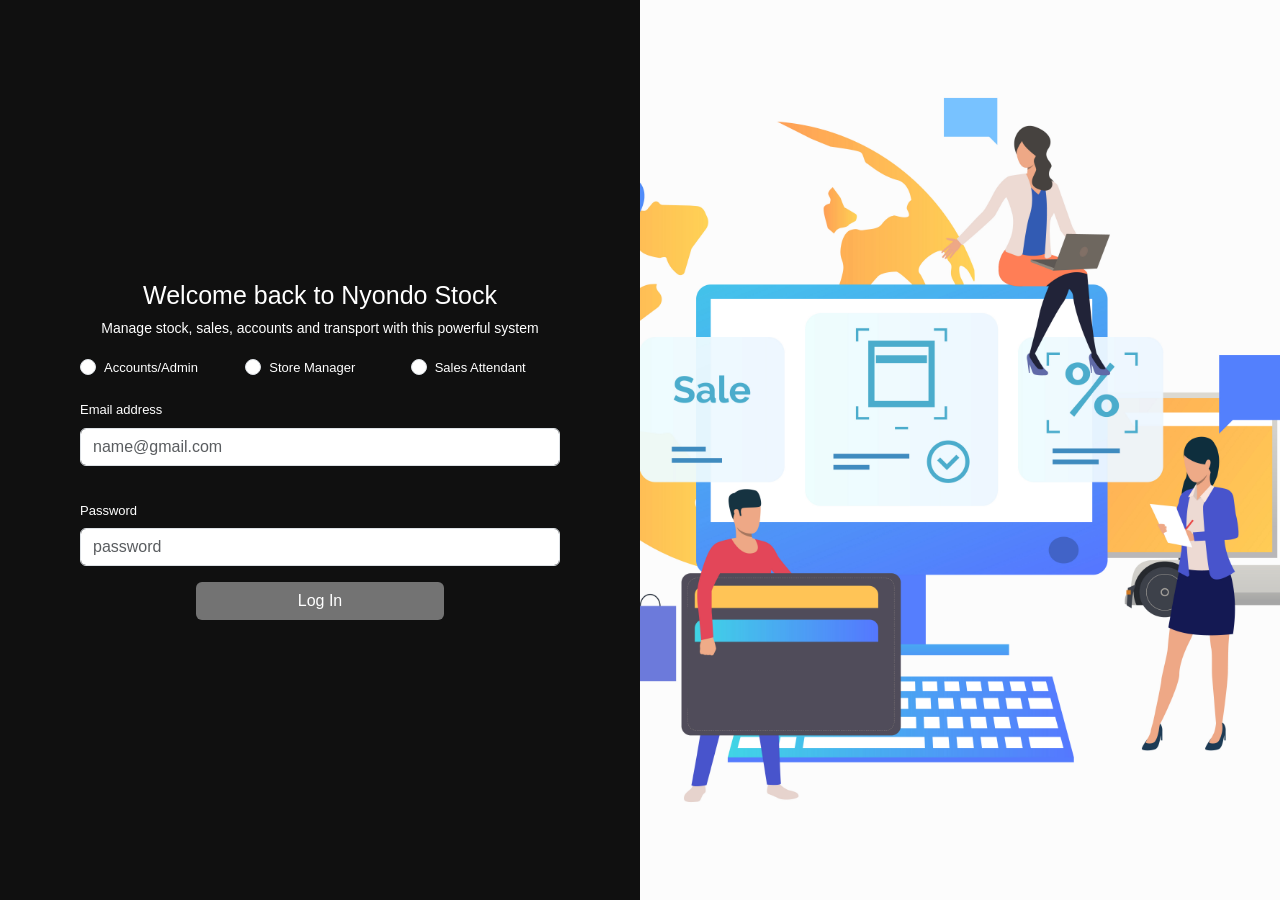
<file: index.html>
<!doctype html>
<html lang="en">

<head>
  <meta charset="UTF-8" />
  <meta name="viewport" content="width=device-width, initial-scale=1.0" />
  <title>Login | Nyondo</title>
  <link href="https://cdn.jsdelivr.net/npm/bootstrap@5.3.8/dist/css/bootstrap.min.css" rel="stylesheet"
    integrity="sha384-sRIl4kxILFvY47J16cr9ZwB07vP4J8+LH7qKQnuqkuIAvNWLzeN8tE5YBujZqJLB" crossorigin="anonymous" />
  <link rel="stylesheet" href="./css/style.css" />
</head>

<body>
  <div class="container-fluid auth-layout">
    <div class="row g-0 auth-row">
      <div class="col-md-6 form-pane">
        <div class="login-form-area">
            <div class="login-mobile-brand">
              <img src="./images/Nyondo.png" alt="Nyondo" class="login-mobile-logo" />
            </div>
            <h3>Welcome back to Nyondo Stock</h3>
            <p>
              Manage stock, sales, accounts and transport with this powerful
              system
            </p>
            <form>
              <div class="container-fluid px-0">
                <div class="row g-3">
                  <div class="col-4">
                    <div class="form-check form-check-inline">
                      <input class="form-check-input" type="radio" name="role" id="admin" value="admin" />
                      <label class="form-check-label" for="admin">Accounts/Admin</label>
                    </div>
                  </div>
                  <div class="col-4">
                    <div class="form-check form-check-inline">
                      <input class="form-check-input" type="radio" name="role" id="storeManager"
                        value="storeManager" />
                      <label class="form-check-label" for="storeManager">Store Manager</label>
                    </div>
                  </div>
                  <div class="col-4">
                    <div class="form-check form-check-inline">
                      <input class="form-check-input" type="radio" name="role" id="salesAttendant"
                        value="salesAttendant" />
                      <label class="form-check-label" for="salesAttendant">Sales Attendant</label>
                    </div>
                  </div>

                  <div class="mb-3">
                    <label for="email" class="form-label">Email address</label>
                    <input type="email" class="form-control" id="email" placeholder="name@gmail.com" />
                  </div>
                  <div class="mb-3">
                    <label for="password" class="form-label">Password</label>
                    <input type="password" class="form-control" id="password" placeholder="password" />
                  </div>
                  <button class="btn login">Log In</button>
                </div>
              </div>
            </form>
        </div>
      </div>
      <div class="col-md-6 image-pane">
        <img src="./images/19368.jpg" class="signup-image" />
      </div>
    </div>
  </div>

  <script src="https://cdn.jsdelivr.net/npm/@popperjs/core@2.11.8/dist/umd/popper.min.js"
    integrity="sha384-I7E8VVD/ismYTF4hNIPjVp/Zjvgyol6VFvRkX/vR+Vc4jQkC+hVqc2pM8ODewa9r"
    crossorigin="anonymous"></script>
  <script src="https://cdn.jsdelivr.net/npm/bootstrap@5.3.8/dist/js/bootstrap.min.js"
    integrity="sha384-G/EV+4j2dNv+tEPo3++6LCgdCROaejBqfUeNjuKAiuXbjrxilcCdDz6ZAVfHWe1Y"
    crossorigin="anonymous"></script>
</body>

</html>
</file>
<file: css/style.css>
html,
body {
  height: 100%;
  margin: 0;
  padding: 0;
  font-family: Verdana, Geneva, Tahoma, sans-serif;
}

/* Auth (mobile first) */
.auth-layout {
  min-height: 100vh;
  padding: 0;
}

.auth-row {
  min-height: 100vh;
}

.form-pane {
  min-height: 100vh;
  background: #101010;
  display: flex;
  align-items: center;
  justify-content: center;
}

.image-pane {
  display: none;
}

.signup-image {
  width: 100%;
  height: 100%;
  object-fit: cover;
}

.login-form-area {
  width: min(100%, 520px);
  padding: 32px 5px;
  margin: 5px;
}

.login-mobile-brand {
  display: flex;
  justify-content: center;
  margin-bottom: 10px;
}

.login-mobile-logo {
  width: 120px;
  height: auto;
}

.login {
  color: #fff;
  background-color: #737373;
  display: block;
  width: min(100%, 220px);
  margin: 0 auto;
}

.login:hover {
  background-color: #fff;
  color: #000;
}

.login-form-area label {
  color: #fff;
  font-size: 13px;
}

.login-form-area p {
  font-size: 14px;
  color: #fff;
  text-align: center;
}

.login-form-area h3 {
  color: #fff;
  font-size: 25px;
  text-align: center;
}

/* Manager dashboard shell (mobile first) */
.sidebar-layout {
  margin-top: 0;
  background: #f6f6f6;
  display: flex;
  flex-direction: column;
  width: 100%;
  position: static;
  z-index: auto;
  overflow-y: visible;
}

.sidebar-section-label {
  color: #504e4c;
  font-size: 10px;
  font-weight: 600;
  letter-spacing: 1.2px;
  text-transform: uppercase;
  padding: 12px 0 6px;
}

.nav-link {
  color: #504e4c;
  padding: 10px;
  cursor: pointer;
}

.nav-item {
  margin-bottom: 12px;
  background: #e7e7e5;
  border-radius: 8px;
}

.active {
  background: #a6a29f;
  color: #fff;
  border-radius: 8px;
}

.nav a {
  display: flex;
  align-items: center;
  gap: 12px;
  padding: 11px 20px;
  text-decoration: none;
  font-size: 13.5px;
  font-weight: 500;
  transition: all 0.2s;
}

.nav a:hover {
  background: #a6a29f;
  color: #fff;
  border-radius: 8px;
}

.logout a {
  margin-top: 20px;
  margin-bottom: 20px;
  padding: 10px;
  display: flex;
  gap: 12px;
}

.logout a:hover {
  background: #a6a29f;
  color: #fff;
  border-radius: 8px;
}

.main-wrapper {
  margin-left: 0;
  width: 100%;
  box-sizing: border-box;
  min-height: 100vh;
  overflow-y: visible;
  display: flex;
  flex-direction: column;
}

.topbar {
  background: #f6f6f6;
  border-radius: 9px;
  margin: 10px 3px 5px;
  padding: 10px 12px;
  display: flex;
  flex-wrap: wrap;
  gap: 12px;
  justify-content: space-between;
  align-items: center;
  position: sticky;
  top: 0;
  z-index: 1001;
}

.topbar-user {
  display: flex;
  margin-left: 0;
  align-items: center;
  gap: 10px;
}

small {
  color: #504e4c;
  font-size: 12px;
  display: block;
  margin-top: 1px;
}

h6 {
  color: #504e4c;
  font-size: 14px;
  margin: 0;
}

.avatar {
  width: 50px;
  height: 50px;
  border-radius: 50%;
  background: #d7b995;
  display: flex;
  align-items: center;
  justify-content: center;
  color: #fff;
  font-weight: 700;
  font-size: 18px;
  object-fit: cover;
}

.main-manager-dashboard,
.stock-list-main {
  background: #f6f6f6;
  border-radius: 10px;
  margin: 0 3px;
  padding: 10px 12px;
}

.dashboard-card {
  border-radius: 8px;
  color: #504e4c;
  border: none;
}

.total-stock-card {
  background: #e3ffcd;
}

.low-stock-card {
  background: #ffdbce;
}

.total-stock-value-card {
  background: #fff5d6;
}

.pending-deliveries-card {
  background: #d7e3ff;
}

/* Shared alert strips */
.alert-strip {
  border-radius: 10px;
  padding: 12px 16px;
  font-size: 13px;
  font-weight: 500;
  display: flex;
  align-items: center;
  gap: 10px;
  margin-bottom: 10px;
}

.alert-strip.warning {
  background: #fef3c7;
  color: #92400e;
}

.alert-strip.danger {
  background: #fee2e2;
  color: #991b1b;
  margin-top: 10px;
}

.alert-strip.info {
  background: #dbeafe;
  color: #1e40af;
}

.alert-strip.success {
  background: #d1fae5;
  color: #065f46;
}

/* Stock registration */
.form-heading {
  margin-bottom: 20px;
  border-bottom: 1px solid gray;
}

.form-container {
  background: #f6f6f6;
  border-radius: 10px;
}

.form-area {
  background: #fff;
  padding: 16px;
  border-radius: 19px;
  box-shadow: 0 2px 4px rgba(0, 0, 0, 0.1);
  margin: 12px 0 0;
}

.form-container .form-area label {
  color: #1f2937;
}

.section-card {
  background: #fff;
  border-radius: 14px;
  border: 1px solid #e2e8f0;
  overflow: hidden;
  margin: 12px 0 0;
}

.section-card-header {
  padding: 18px 20px;
  border-bottom: 1px solid #595859;
  display: flex;
  align-items: center;
  justify-content: space-between;
}

.section-card-header h6 {
  font-size: 14px;
  font-weight: 700;
  color: #1e293b;
  margin: 0;
}

.section-card-header p {
  font-size: 12px;
  color: #64748b;
  margin: 0;
}

.section-card-body {
  padding: 20px 14px;
}

.card.recently-added {
  width: 100%;
  background: #fff;
  border-radius: 14px;
  border: 1px solid #e2e8f0;
  overflow: hidden;
  margin: 12px 0 16px;
}

.card-header h6 {
  color: #000;
  font-size: 14px;
  font-weight: 600;
}

.card-header span {
  color: #64748b;
  font-size: 12px;
}

.badge-pill {
  display: inline-flex;
  align-items: center;
  padding: 4px 10px;
  border-radius: 20px;
  font-size: 11px;
  font-weight: 600;
}

.list-group-item {
  display: flex;
  align-items: center;
}

.list-group-item .badge-pill {
  margin-left: auto;
}

.badge-success {
  background: #d1fae5;
  color: #065f46;
}

.badge-warning {
  background: #fef3c7;
  color: #92400e;
}

.badge-danger {
  background: #fee2e2;
  color: #991b1b;
}

.badge-info {
  background: #dbeafe;
  color: #1e40af;
}

.badge-secondary {
  background: #f1f5f9;
  color: #475569;
}

.badge-purple {
  background: #ede9fe;
  color: #5b21b6;
}

/* Tablet and up */
@media (min-width: 768px) {
  .image-pane {
    display: flex;
    min-height: 100vh;
  }

  .login-mobile-brand {
    display: none;
  }

  .login-form-area {
    padding: 48px 20px;
  }

  .login {
    width: 50%;
  }

  .topbar {
    padding: 10px 20px;
  }

  .topbar-user {
    margin-left: auto;
  }

  .main-manager-dashboard {
    padding: 10px 20px;
  }

  .form-area {
    padding: 20px;
    margin: 24px 0 0 15px;
  }

  .section-card,
  .card.recently-added {
    margin: 24px 10px 0 0;
  }
}

/* Desktop and up */
@media (min-width: 992px) {
  .stock-register-layout {
    flex-wrap: nowrap;
    align-items: flex-start;
  }

  .sidebar-layout {
    margin-top: 10px;
    width: 280px;
    height: 100vh;
    top: 0;
    left: 0;
    position: fixed;
    z-index: 1000;
    overflow-y: auto;
  }

  .main-wrapper {
    margin-left: 275px;
    width: calc(100% - 275px);
    height: 100vh;
    overflow-y: auto;
  }

  .logout a {
    margin-bottom: 80px;
  }
}

/* Stock List page */

.inventory-wrapper {
  margin-top: 35px;
}

.inventory-header {
  display: flex;
  gap: 10px;
  align-items: center;
  padding: 0 20px;
}
.add-stock-button {
  display: flex;
  gap: 10px;
  justify-content: flex-end;
  background: #ffcb9a;
  font-size: 1rem;
}
.add-stock-button:hover {
  background: #ffb36c;
  color: #fff;
}
.edit-price-button {
  background: #f2f2f2;
}
.edit-price-button:hover {
  background: #d9d9d9;
  color: #000;
}
.form-label-custom {
  font-size: 12.5px;
  font-weight: 600;
  color: #1e293b;
  margin-bottom: 6px;
}

.form-control-custom {
  width: 100%;
  padding: 10px 0px;
  border: 1px solid #e2e8f0;
  border-radius: 9px;
  font-size: 13.5px;
  color: #1e293b;
  background: #fff;
  outline: none;
  font-family: inherit;
}
.search-bar {
  position: relative;
}

.search-bar input {
  padding-left: 38px;
}

.search-bar i {
  position: absolute;
  left: 12px;
  top: 50%;
  transform: translateY(-50%);
  color: #64748b;
  font-size: 14px;
}
.btn-nyondo {
  display: inline-flex;
  align-items: center;
  background: #ffcb9a;
  color: #000;
  gap: 8px;
  padding: 9px 18px;
  border-radius: 9px;
  font-size: 13px;
  font-weight: 600;
  border: none;
  cursor: pointer;
  text-decoration: none;
  transition: all 0.2s;
}

/* Table css */
.table-responsive {
  border: 0px solid green;
  padding: 10px;
  background: #fff;
  border-radius: 8px;
  overflow-x: auto;
}

.table-design {
  min-width: 1450px;
  table-layout: auto;
  border-collapse: separate;
  border-spacing: 0;
}

.table-design caption {
  caption-side: bottom;
  padding-top: 14px;
  color: #504e4c;
  font-size: 14px;
}

.table-design > :not(caption) > * > * {
  padding: 14px 12px;
  vertical-align: middle;
}

.table-design thead th {
  white-space: nowrap;
  font-size: 15px;
  font-weight: 700;
  color: #000;
  border-bottom-width: 2px;
  border-top-width: 2px;
}

.table-design tbody th,
.table-design tbody td {
  white-space: nowrap;
}

.table-design tbody tr:first-child > * {
  border-top: 12px solid #fff;
}

.table-head-row th {
  /* background-color: #a6a29f; */
  color: white;

}
.table-head-row th:first-child {
  border-top-left-radius: 25px;
  border-bottom-left-radius: 25px;
}
.table-head-row th:last-child {
  border-top-right-radius: 25px;
  border-bottom-right-radius: 25px;
}
</file>
